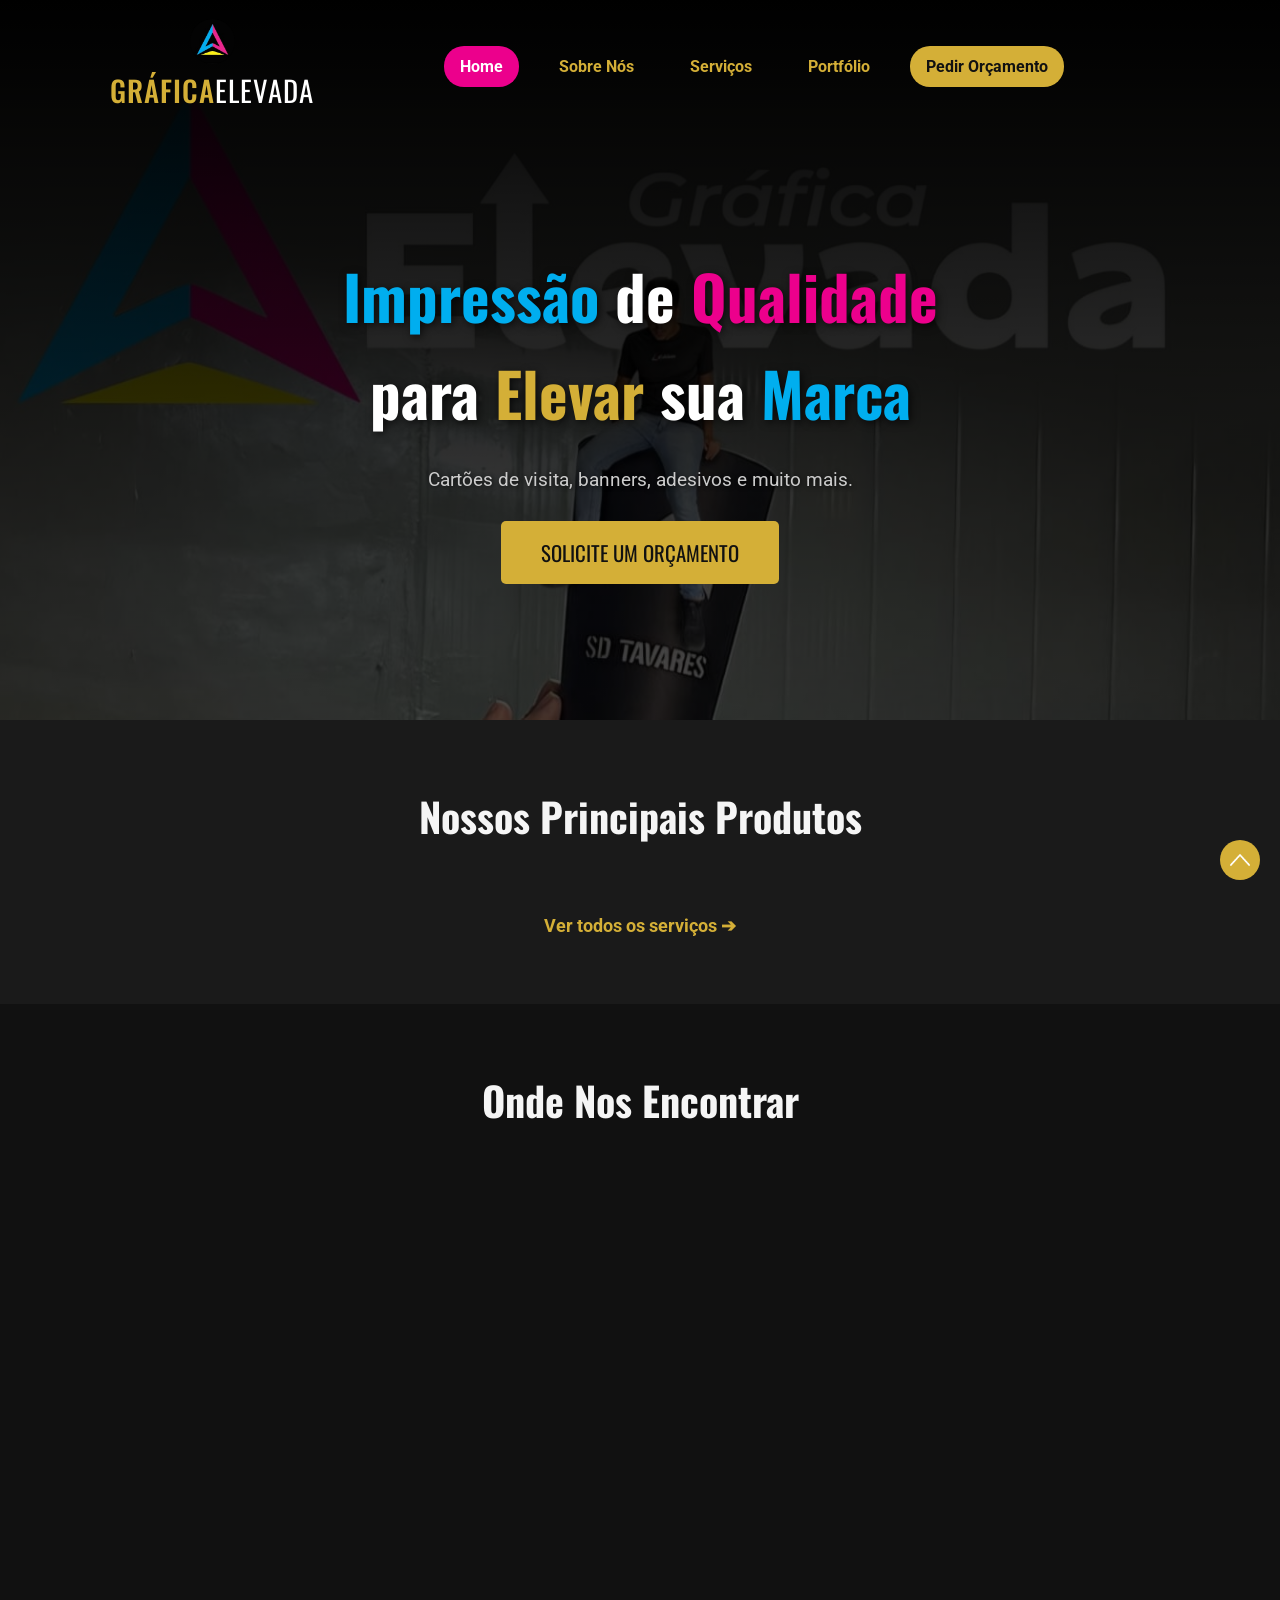
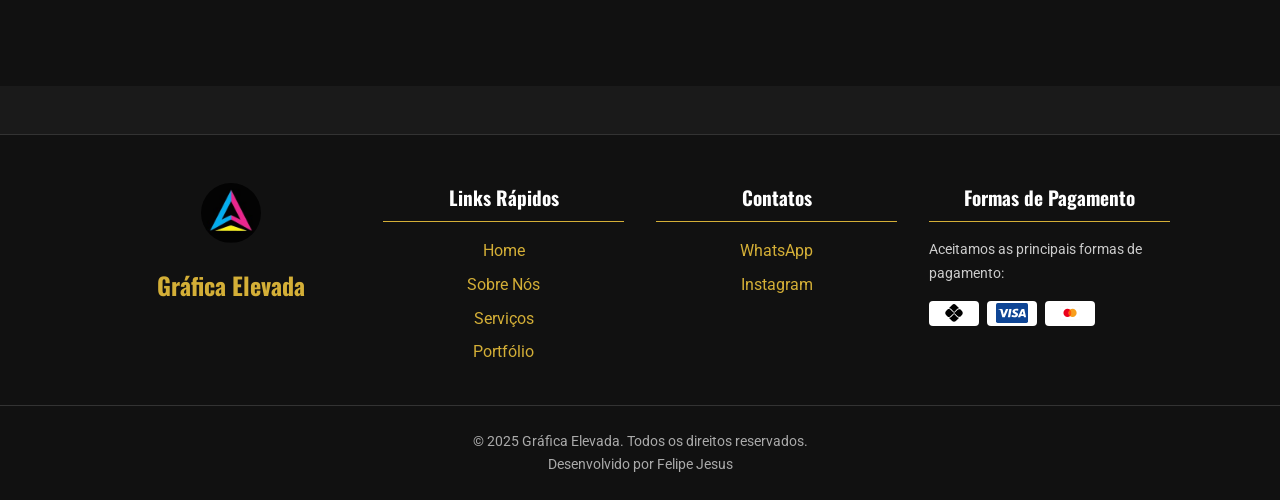
<file: index.html>
<!DOCTYPE html>
<html lang="pt-br">
  <head>
    <meta charset="UTF-8" />
    <meta name="viewport" content="width=device-width, initial-scale=1.0" />
    <title>Gráfica Elevada</title>

    <link rel="icon" type="image/jpeg" href="/img/logo.jpg" />
    <link rel="stylesheet" href="css/style.css" />

    <link rel="preconnect" href="https://fonts.googleapis.com" />
    <link rel="preconnect" href="https://fonts.gstatic.com" crossorigin />
    <link
      href="https://fonts.googleapis.com/css2?family=Oswald:wght@500&family=Roboto:wght@400;700&display=swap"
      rel="stylesheet"
    />

  </head>
  <body>
    <header class="navbar">
      <div class="container">
        <a href="index.html" class="logo">
          <img src="img/logo.jpg" alt="Logo Gráfica Elevada" />
          <span><strong>Gráfica</strong>Elevada</span>
        </a>
        <button class="menu-toggle" aria-label="Abrir menu">
          <span></span>
          <span></span>
          <span></span>
        </button>
        <nav>
          <ul>
            <li><a href="index.html" class="active">Home</a></li>
            <li><a href="/html/sobreNós.html">Sobre Nós</a></li>
            <li><a href="/html/serviços.html">Serviços</a></li>
            <li><a href="/html/portfólio.html">Portfólio</a></li>
            <li>
              <a
                href="https://api.whatsapp.com/send/?phone=5583981985937&text=Ol%C3%A1%2C+quero+fechar+o+meu+pedido&type=phone_number&app_absent=0"
                target="_blank"
                class="btn-orcamento"
                >Pedir Orçamento</a
              >
            </li>
          </ul>
        </nav>
      </div>
    </header>

    <main>
      <section class="hero">
        <div class="container">
          <div class="hero-content">
            <h1>
              <span class="color-ciano">Impressão</span> de
              <span class="color-magenta">Qualidade</span> para
              <span class="color-dourado">Elevar</span> sua
              <span class="color-ciano">Marca</span>
            </h1>
            <p>Cartões de visita, banners, adesivos e muito mais.</p>
            <a
              href="https://api.whatsapp.com/send/?phone=5583981985937&text=Ol%C3%A1%2C+quero+fechar+o+meu+pedido&type=phone_number&app_absent=0"
              target="_blank"
              class="btn-orcamento-principal"
              >Solicite um Orçamento</a
            >
          </div>
        </div>
      </section>
    </main>

    <section class="principais-servicos">
      <div class="container">
        <h2>Nossos Principais Produtos</h2>
        <div class="servicos-grid" id="grid-servicos-principais">
          <!-- Os itens serão carregados automaticamente a partir de config/dados.js -->
        </div>
        <a href="/html/serviços.html" class="link-todos-servicos"
          >Ver todos os serviços ➔</a
        >
      </div>
    </section>

    <section class="local-section">
      <div class="container">
        <h2>Onde Nos Encontrar</h2>
        <iframe
          src="https://www.google.com/maps/embed?pb=!1m18!1m12!1m3!1d7915.68696425794!2d-35.89600638088989!3d-7.258647650301693!2m3!1f0!2f0!3f0!3m2!1i1024!2i768!4f13.1!3m3!1m2!1s0x7ac1dfab6c846f1%3A0xc6e0febfadf8bf83!2sR.%20Ant%C3%B4nio%20Pereira%20Frutuoso%2C%20472%20A%20-%20Novo%20Cruzeiro%2C%20Campina%20Grande%20-%20PB%2C%2058415-490!5e0!3m2!1spt-BR!2sbr!4v1761430342511!5m2!1spt-BR!2sbr"
          class="map-iframe"
          style="border: 0"
          allowfullscreen=""
          loading="lazy"
          referrerpolicy="no-referrer-when-downgrade"
        ></iframe>
      </div>
    </section>

    <footer class="site-footer">
      <div class="footer-content container">
        <div class="footer-section footer-logo-section">
          <a href="index.html">
          <img
            src="img/logo.jpg"
            alt="Logo Gráfica Elevada"
            class="footer-logo"
          />
          <h3>Gráfica Elevada</h3>
          </a>
        </div>
        <div class="footer-section">
          <h4>Links Rápidos</h4>
          <ul>
            <li><a href="/index.html">Home</a></li>
            <li><a href="/html/sobreNós.html">Sobre Nós</a></li>
            <li><a href="/html/serviços.html">Serviços</a></li>
            <li><a href="/html/portfólio.html">Portfólio</a></li>
          </ul>
        </div>
        <div class="footer-section">
          <h4>Contatos</h4>
          <ul>
            <li>
              <a
                href="https://api.whatsapp.com/send/?phone=5583981985937&text=Ol%C3%A1%2C+quero+fechar+o+meu+pedido&type=phone_number&app_absent=0"
                target="_blank"
                >WhatsApp</a
              >
            </li>
            <li>
              <a
                href="https://www.instagram.com/graficaelevada/?hl=pt-br"
                target="_blank"
                >Instagram</a
              >
            </li>
          </ul>
        </div>
        <div class="footer-section">
          <h4>Formas de Pagamento</h4>
          <div class="payment-methods">
            <p>Aceitamos as principais formas de pagamento:</p>
            <div class="payment-icons">
              <span data-method="pix" title="PIX">
                <img src="/img/svg/pix-svgrepo-com.svg" alt="PIX" />
              </span>
              <span data-method="visa" title="VISA">
                <img src="/img/svg/visa-3-svgrepo-com.svg" alt="VISA" />
              </span>
              <span data-method="master" title="MASTER">
                <img src="/img/svg/mastercard-svgrepo-com.svg" alt="MASTER" />
              </span>
            </div>
          </div>
        </div>
      </div>
      <div class="footer-bottom">
        <p>© 2025 Gráfica Elevada. Todos os direitos reservados.</p>
        <p class="dev-credit">Desenvolvido por Felipe Jesus</p>
      </div>
    </footer>
    <a href="#" class="back-to-top-btn" title="Voltar ao topo"><img src="/img/svg/angulo-da-seta-para-cima.png" alt="Voltar ao topo"></a>
    <!-- Adiciona o script principal via módulo (Firebase) -->
    <script type="module" src="/script/javascript.js"></script>
  </body>
</html>
</file>
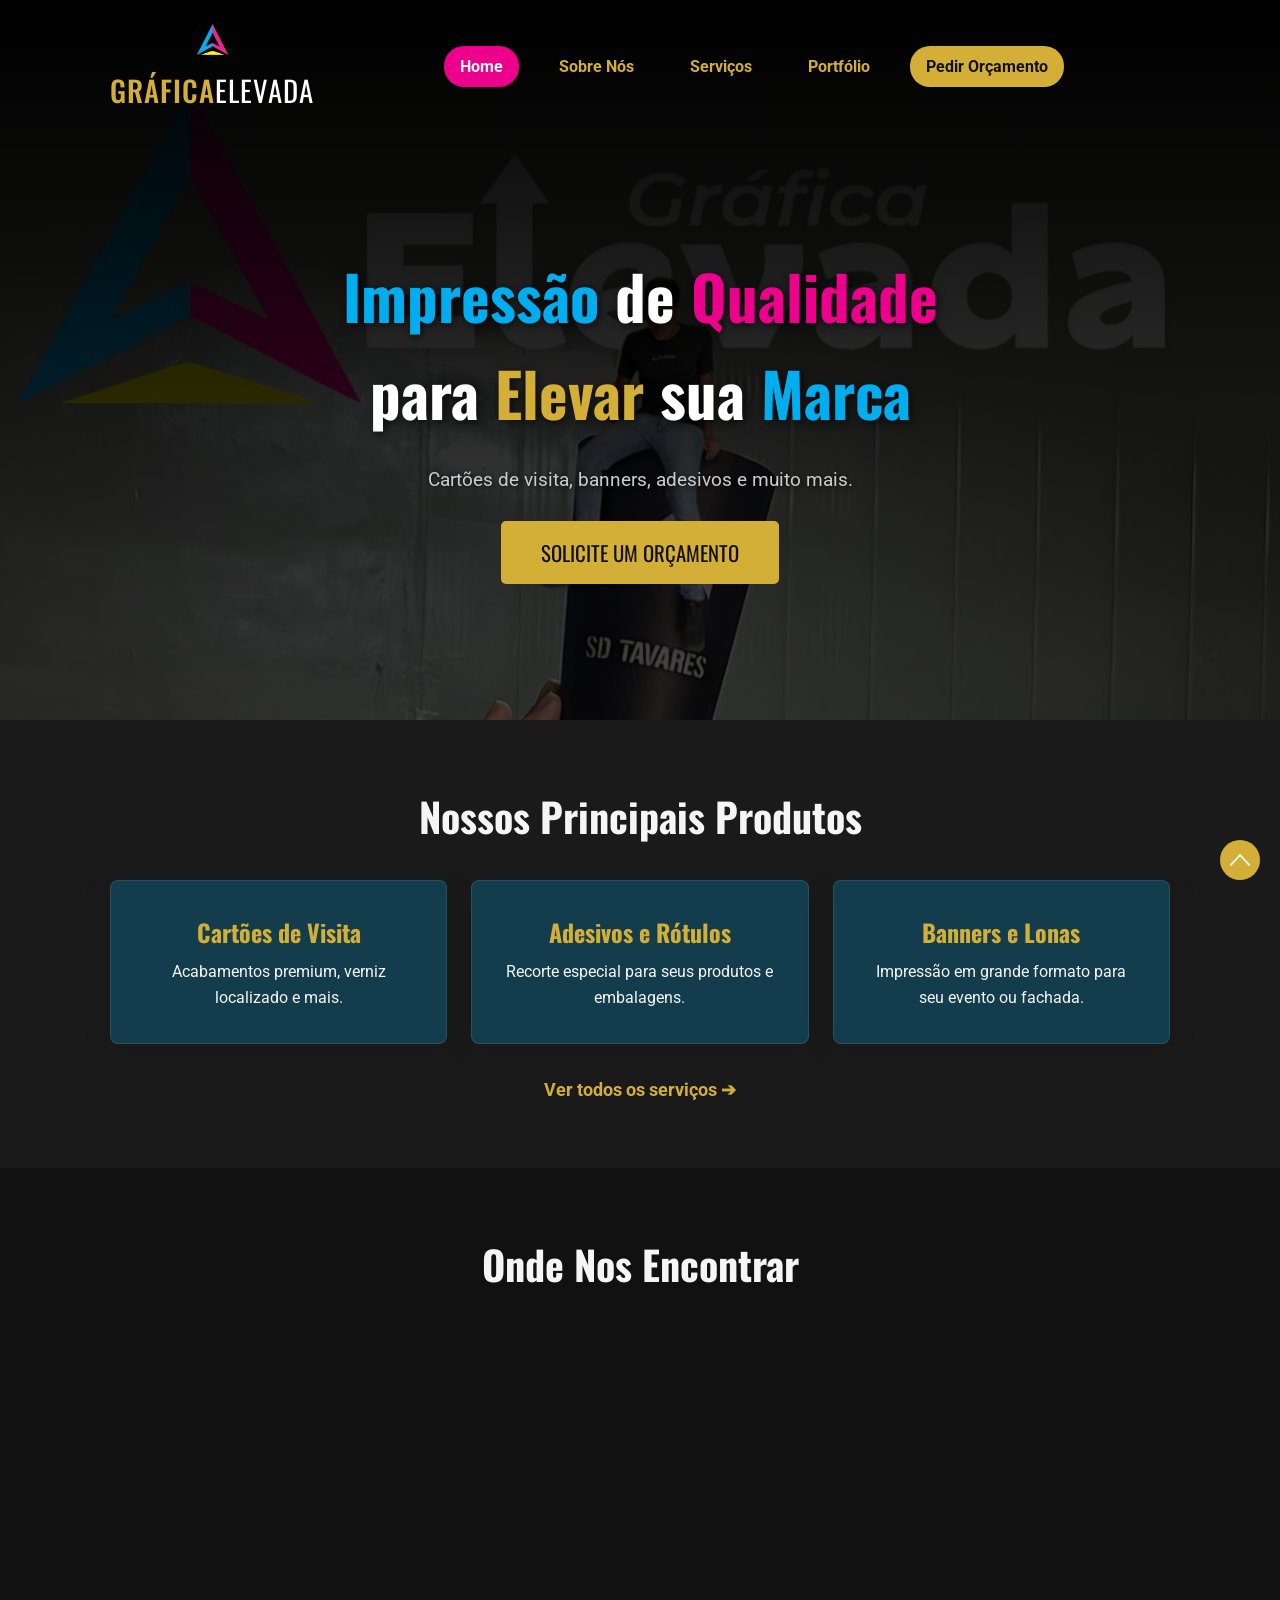
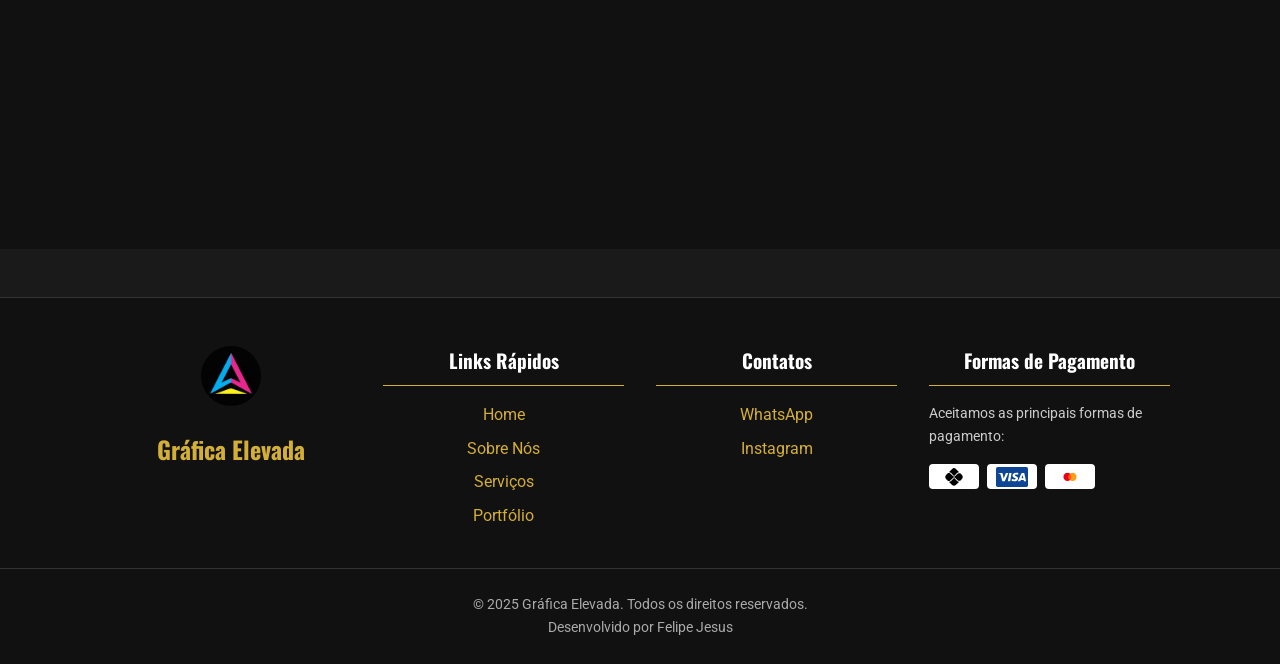
<file: html/index.html>
<!DOCTYPE html>
<html lang="pt-br">
  <head>
    <meta charset="UTF-8" />
    <meta name="viewport" content="width=device-width, initial-scale=1.0" />
    <title>Gráfica Elevada</title>

    <link rel="icon" type="image/jpeg" href="/img/logo.jpg" />
    <link rel="stylesheet" href="/css/style.css" />

    <link rel="preconnect" href="https://fonts.googleapis.com" />
    <link rel="preconnect" href="https://fonts.gstatic.com" crossorigin />
    <link
      href="https://fonts.googleapis.com/css2?family=Oswald:wght@500&family=Roboto:wght@400;700&display=swap"
      rel="stylesheet"
    />

  </head>
  <body>
    <header class="navbar">
      <div class="container">
        <a href="/html/index.html" class="logo">
          <img src="/img/logo.jpg" alt="Logo Gráfica Elevada" />
          <span><strong>Gráfica</strong>Elevada</span>
        </a>
        <button class="menu-toggle" aria-label="Abrir menu">
          <span></span>
          <span></span>
          <span></span>
        </button>
        <nav>
          <ul>
            <li><a href="/html/index.html" class="active">Home</a></li>
            <li><a href="/html/sobreNós.html">Sobre Nós</a></li>
            <li><a href="/html/serviços.html">Serviços</a></li>
            <li><a href="/html/portfólio.html">Portfólio</a></li>
            <li>
              <a
                href="https://api.whatsapp.com/send/?phone=5583981985937&text=Ol%C3%A1%2C+quero+fechar+o+meu+pedido&type=phone_number&app_absent=0"
                target="_blank"
                class="btn-orcamento"
                >Pedir Orçamento</a
              >
            </li>
          </ul>
        </nav>
      </div>
    </header>

    <main>
      <section class="hero">
        <div class="container">
          <div class="hero-content">
            <h1>
              <span class="color-ciano">Impressão</span> de
              <span class="color-magenta">Qualidade</span> para
              <span class="color-dourado">Elevar</span> sua
              <span class="color-ciano">Marca</span>
            </h1>
            <p>Cartões de visita, banners, adesivos e muito mais.</p>
            <a
              href="https://api.whatsapp.com/send/?phone=5583981985937&text=Ol%C3%A1%2C+quero+fechar+o+meu+pedido&type=phone_number&app_absent=0"
              target="_blank"
              class="btn-orcamento-principal"
              >Solicite um Orçamento</a
            >
          </div>
        </div>
      </section>
    </main>

    <section class="principais-servicos">
      <div class="container">
        <h2>Nossos Principais Produtos</h2>
        <div class="servicos-grid">
          <div class="servico-card">
            <h3>Cartões de Visita</h3>
            <p>Acabamentos premium, verniz localizado e mais.</p>
          </div>
          <div class="servico-card">
            <h3>Adesivos e Rótulos</h3>
            <p>Recorte especial para seus produtos e embalagens.</p>
          </div>
          <div class="servico-card">
            <h3>Banners e Lonas</h3>
            <p>Impressão em grande formato para seu evento ou fachada.</p>
          </div>
        </div>
        <a href="/html/serviços.html" class="link-todos-servicos"
          >Ver todos os serviços ➔</a
        >
      </div>
    </section>

    <section class="local-section">
      <div class="container">
        <h2>Onde Nos Encontrar</h2>
        <iframe
          src="https://www.google.com/maps/embed?pb=!1m18!1m12!1m3!1d7915.68696425794!2d-35.89600638088989!3d-7.258647650301693!2m3!1f0!2f0!3f0!3m2!1i1024!2i768!4f13.1!3m3!1m2!1s0x7ac1dfab6c846f1%3A0xc6e0febfadf8bf83!2sR.%20Ant%C3%B4nio%20Pereira%20Frutuoso%2C%20472%20A%20-%20Novo%20Cruzeiro%2C%20Campina%20Grande%20-%20PB%2C%2058415-490!5e0!3m2!1spt-BR!2sbr!4v1761430342511!5m2!1spt-BR!2sbr"
          class="map-iframe"
          style="border: 0"
          allowfullscreen=""
          loading="lazy"
          referrerpolicy="no-referrer-when-downgrade"
        ></iframe>
      </div>
    </section>

    <footer class="site-footer">
      <div class="footer-content container">
        <div class="footer-section footer-logo-section">
          <a href="/html/index.html">
          <img
            src="/img/logo.jpg"
            alt="Logo Gráfica Elevada"
            class="footer-logo"
          />
          <h3>Gráfica Elevada</h3>
          </a>
        </div>
        <div class="footer-section">
          <h4>Links Rápidos</h4>
          <ul>
            <li><a href="/html/index.html">Home</a></li>
            <li><a href="/html/sobreNós.html">Sobre Nós</a></li>
            <li><a href="/html/serviços.html">Serviços</a></li>
            <li><a href="/html/portfólio.html">Portfólio</a></li>
          </ul>
        </div>
        <div class="footer-section">
          <h4>Contatos</h4>
          <ul>
            <li>
              <a
                href="https://api.whatsapp.com/send/?phone=5583981985937&text=Ol%C3%A1%2C+quero+fechar+o+meu+pedido&type=phone_number&app_absent=0"
                target="_blank"
                >WhatsApp</a
              >
            </li>
            <li>
              <a
                href="https://www.instagram.com/graficaelevada/?hl=pt-br"
                target="_blank"
                >Instagram</a
              >
            </li>
          </ul>
        </div>
        <div class="footer-section">
          <h4>Formas de Pagamento</h4>
          <div class="payment-methods">
            <p>Aceitamos as principais formas de pagamento:</p>
            <div class="payment-icons">
              <span data-method="pix" title="PIX">
                <img src="/img/svg/pix-svgrepo-com.svg" alt="PIX" />
              </span>
              <span data-method="visa" title="VISA">
                <img src="/img/svg/visa-3-svgrepo-com.svg" alt="VISA" />
              </span>
              <span data-method="master" title="MASTER">
                <img src="/img/svg/mastercard-svgrepo-com.svg" alt="MASTER" />
              </span>
            </div>
          </div>
        </div>
      </div>
      <div class="footer-bottom">
        <p>© 2025 Gráfica Elevada. Todos os direitos reservados.</p>
        <p class="dev-credit">Desenvolvido por Felipe Jesus</p>
      </div>
    </footer>
    <a href="#" class="back-to-top-btn" title="Voltar ao topo"><img src="/img/svg/angulo-da-seta-para-cima.png" alt="Voltar ao topo"></a>
    <!-- Adiciona o script para o menu flutuante -->
    <script src="/script/javascript.js"></script>
  </body>
</html>
</file>
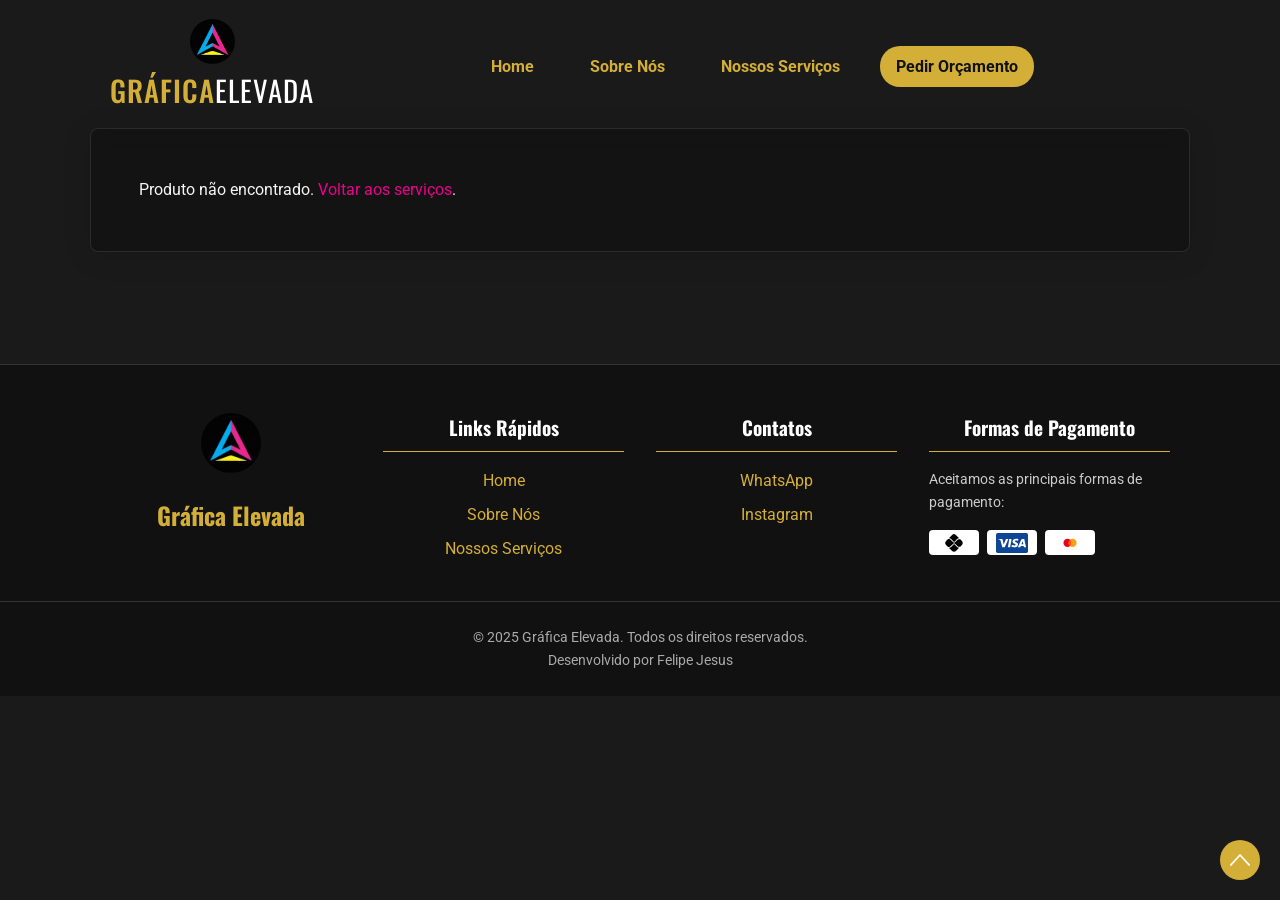
<file: html/detalhes.html>
<!DOCTYPE html>
<html lang="pt-br">

<head>
  <meta charset="UTF-8" />
  <meta name="viewport" content="width=device-width, initial-scale=1.0" />
  <title>Portfólio</title>

  <link rel="icon" type="image/jpeg" href="/img/logo.jpg" />
  <link rel="stylesheet" href="/css/style.css" />

  <link rel="preconnect" href="https://fonts.googleapis.com" />
  <link rel="preconnect" href="https://fonts.gstatic.com" crossorigin />
  <link href="https://fonts.googleapis.com/css2?family=Oswald:wght@500&family=Roboto:wght@400;700&display=swap"
    rel="stylesheet" />

</head>

<body>
  <header class="navbar">
    <div class="container">
      <a href="/index.html" class="logo">
        <img src="/img/logo.jpg" alt="Logo Gráfica Elevada" />
        <span><strong>Gráfica</strong>Elevada</span>
      </a>
      <button class="menu-toggle" aria-label="Abrir menu">
        <span></span>
        <span></span>
        <span></span>
      </button>
      <nav>
        <ul>
          <li><a href="/index.html">Home</a></li>
          <li><a href="/html/sobreNós.html">Sobre Nós</a></li>
          <li><a href="/html/serviços.html">Nossos Serviços</a></li>
          <li>
            <a href="https://api.whatsapp.com/send/?phone=5583981985937&text=Ol%C3%A1%2C+quero+fechar+o+meu+pedido&type=phone_number&app_absent=0"
              target="_blank" class="btn-orcamento">Pedir Orçamento</a>
          </li>
        </ul>
      </nav>
    </div>
  </header>

  <main class="container portfolio-container">
    <div id="detalhes-produto-container" class="detalhes-produto-wrapper">
      <!-- O JavaScript vai injetar a imagem e os textos do produto aqui automaticamente -->
    </div>
  </main>

  <footer class="site-footer">
    <div class="footer-content container">
      <div class="footer-section footer-logo-section">
        <a href="/index.html">
          <img src="/img/logo.jpg" alt="Logo Gráfica Elevada" class="footer-logo" />
          <h3>Gráfica Elevada</h3>
        </a>
      </div>
      <div class="footer-section">
        <h4>Links Rápidos</h4>
        <ul>
          <li><a href="/index.html">Home</a></li>
          <li><a href="/html/sobreNós.html">Sobre Nós</a></li>
          <li><a href="/html/serviços.html">Nossos Serviços</a></li>
        </ul>
      </div>
      <div class="footer-section">
        <h4>Contatos</h4>
        <ul>
          <li>
            <a href="https://api.whatsapp.com/send/?phone=5583981985937&text=Ol%C3%A1%2C+quero+fechar+o+meu+pedido&type=phone_number&app_absent=0"
              target="_blank">WhatsApp</a>
          </li>
          <li>
            <a href="https://www.instagram.com/graficaelevada/?hl=pt-br" target="_blank">Instagram</a>
          </li>
        </ul>
      </div>
      <div class="footer-section">
        <h4>Formas de Pagamento</h4>
        <div class="payment-methods">
          <p>Aceitamos as principais formas de pagamento:</p>
          <div class="payment-icons">
            <span data-method="pix" title="PIX">
              <img src="/img/svg/pix-svgrepo-com.svg" alt="PIX" />
            </span>
            <span data-method="visa" title="VISA">
              <img src="/img/svg/visa-3-svgrepo-com.svg" alt="VISA" />
            </span>
            <span data-method="master" title="MASTER">
              <img src="/img/svg/mastercard-svgrepo-com.svg" alt="MASTER" />
            </span>
          </div>
        </div>
      </div>
    </div>
    <div class="footer-bottom">
      <p>© 2025 Gráfica Elevada. Todos os direitos reservados.</p>
      <p class="dev-credit">Desenvolvido por Felipe Jesus</p>
    </div>
  </footer>
  <a href="#" class="back-to-top-btn" title="Voltar ao topo"><img src="/img/svg/angulo-da-seta-para-cima.png"
      alt="Voltar ao topo"></a>
  <!-- Adiciona o script principal via módulo (Firebase) -->
  <script src="/script/javascript.js"></script>
  <script type="module" src="/config/dados.js"></script>
</body>

</html>
</file>
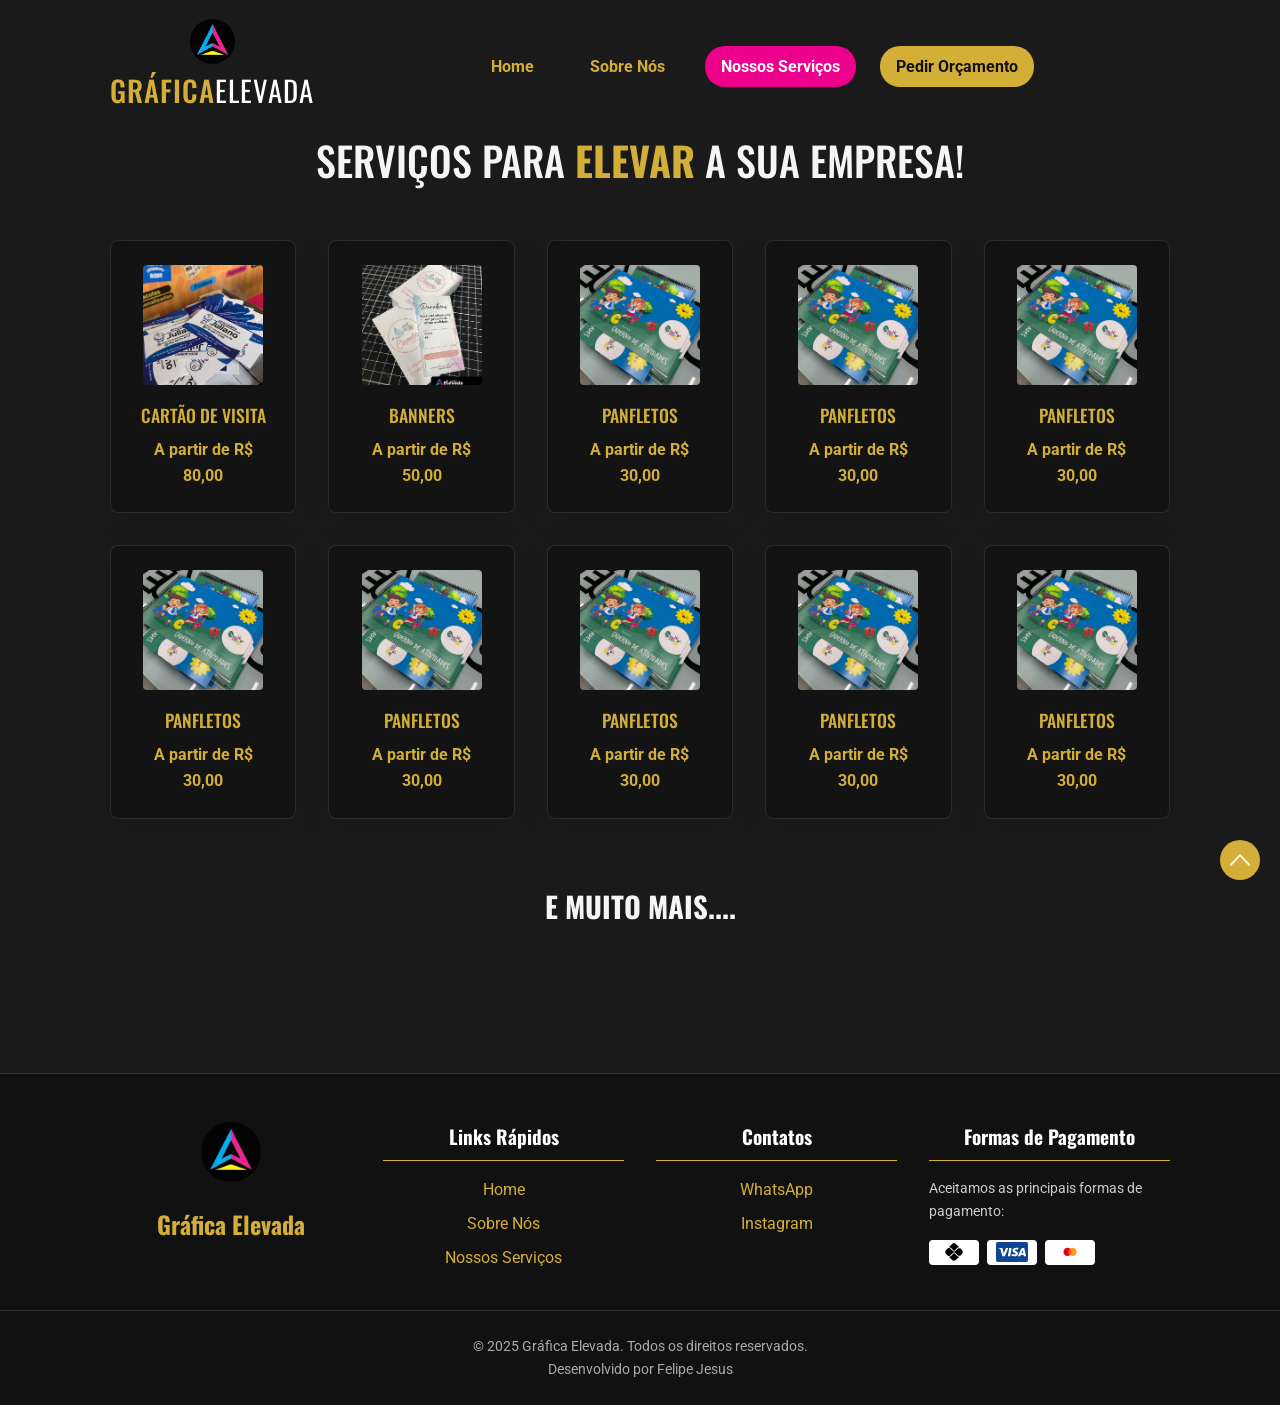
<file: html/serviços.html>
<!DOCTYPE html>
<html lang="pt-br">
  <head>
    <meta charset="UTF-8" />
    <meta name="viewport" content="width=device-width, initial-scale=1.0" />
    <title>Serviços</title>

    <link rel="icon" type="image/jpeg" href="/img/logo.jpg" />
    <link rel="stylesheet" href="/css/style.css" />

    <link rel="preconnect" href="https://fonts.googleapis.com" />
    <link rel="preconnect" href="https://fonts.gstatic.com" crossorigin />
    <link
      href="https://fonts.googleapis.com/css2?family=Oswald:wght@500&family=Roboto:wght@400;700&display=swap"
      rel="stylesheet"
    />

  </head>
  <body>
    <header class="navbar">
      <div class="container">
        <a href="/html/index.html" class="logo">
          <img src="/img/logo.jpg" alt="Logo Gráfica Elevada" />
          <span><strong>Gráfica</strong>Elevada</span>
        </a>
        <button class="menu-toggle" aria-label="Abrir menu">
          <span></span>
          <span></span>
          <span></span>
        </button>
        <nav>
          <ul>
            <li><a href="/index.html">Home</a></li>
            <li><a href="/html/sobreNós.html">Sobre Nós</a></li>
            <li><a href="/html/serviços.html" class="active">Nossos Serviços</a></li>
            <li>
              <a
                href="https://api.whatsapp.com/send/?phone=5583981985937&text=Ol%C3%A1%2C+quero+fechar+o+meu+pedido&type=phone_number&app_absent=0"
                target="_blank"
                class="btn-orcamento"
                >Pedir Orçamento</a
              >
            </li>
          </ul>
        </nav>
      </div>
    </header>

    <main class="container">
      <div class="portfolio-container">
        <h2 class="portfolio-titulo">
          SERVIÇOS PARA <strong>ELEVAR</strong> A SUA EMPRESA!
        </h2>

        <div class="produtos-grid" id="grid-todos-servicos">
          <!-- Os itens serão carregados automaticamente a partir de /config/dados.js -->
        </div>

        <h3 class="portfolio-subtitulo">E MUITO MAIS....</h3>
      </div>
    </main>

    <footer class="site-footer">
      <div class="footer-content container">
        <div class="footer-section footer-logo-section">
          <a href="/html/index.html">
          <img
            src="/img/logo.jpg"
            alt="Logo Gráfica Elevada"
            class="footer-logo"
          />
          <h3>Gráfica Elevada</h3>
          </a>
        </div>
        <div class="footer-section">
          <h4>Links Rápidos</h4>
          <ul>
            <li><a href="/index.html">Home</a></li>
            <li><a href="/html/sobreNós.html">Sobre Nós</a></li>
            <li><a href="/html/serviços.html">Nossos Serviços</a></li>
          </ul>
        </div>
        <div class="footer-section">
          <h4>Contatos</h4>
          <ul>
            <li>
              <a
                href="https://api.whatsapp.com/send/?phone=5583981985937&text=Ol%C3%A1%2C+quero+fechar+o+meu+pedido&type=phone_number&app_absent=0"
                target="_blank"
                >WhatsApp</a
              >
            </li>
            <li>
              <a
                href="https://www.instagram.com/graficaelevada/?hl=pt-br"
                target="_blank"
                >Instagram</a
              >
            </li>
          </ul>
        </div>
        <div class="footer-section">
          <h4>Formas de Pagamento</h4>
          <div class="payment-methods">
            <p>Aceitamos as principais formas de pagamento:</p>
            <div class="payment-icons">
              <span data-method="pix" title="PIX">
                <img src="/img/svg/pix-svgrepo-com.svg" alt="PIX" />
              </span>
              <span data-method="visa" title="VISA">
                <img src="/img/svg/visa-3-svgrepo-com.svg" alt="VISA" />
              </span>
              <span data-method="master" title="MASTER">
                <img src="/img/svg/mastercard-svgrepo-com.svg" alt="MASTER" />
              </span>
            </div>
          </div>
        </div>
      </div>
      <div class="footer-bottom">
        <p>© 2025 Gráfica Elevada. Todos os direitos reservados.</p>
        <p class="dev-credit">Desenvolvido por Felipe Jesus</p>
      </div>
    </footer>
    <a href="#" class="back-to-top-btn" title="Voltar ao topo"><img src="/img/svg/angulo-da-seta-para-cima.png" alt="Voltar ao topo"></a>
    <!-- Adiciona o script principal via módulo (Firebase) -->
    <script src="/script/javascript.js"></script>
    <script type="module" src="/config/dados.js"></script>
  </body>
</html>
</file>
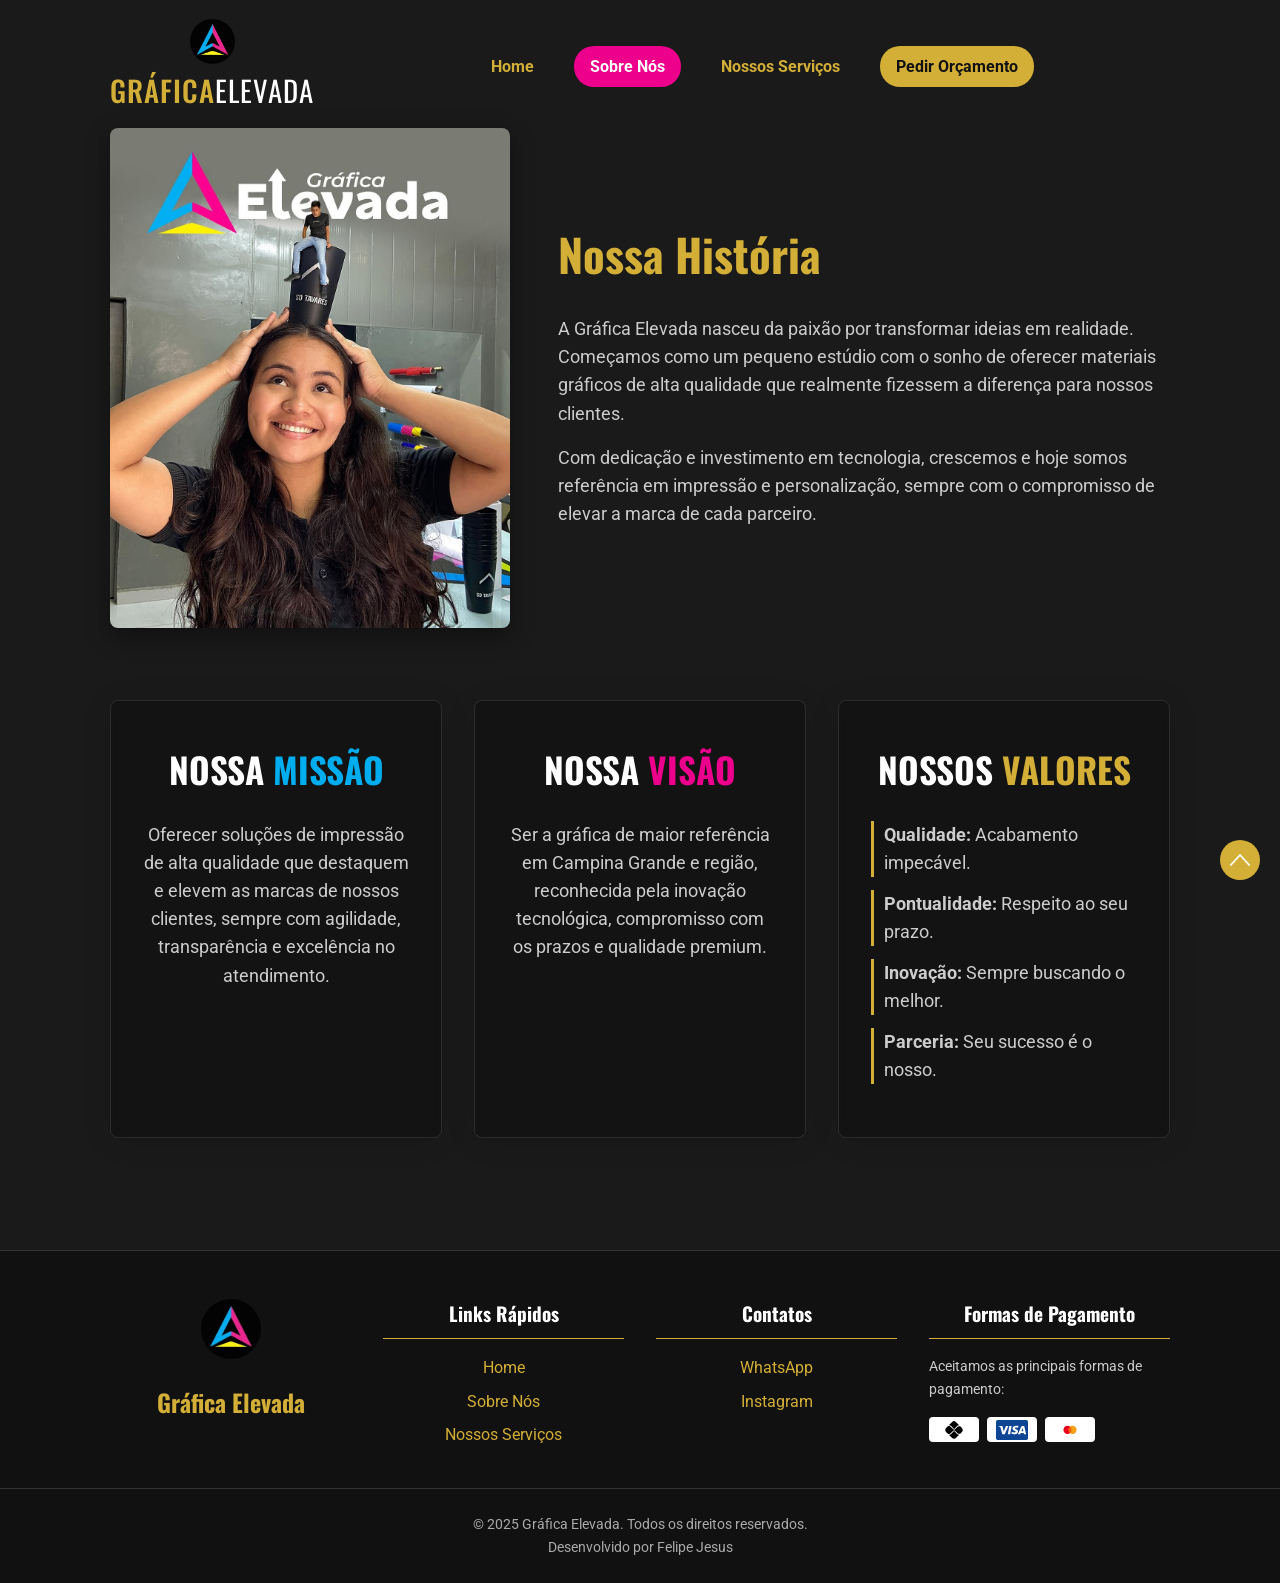
<file: html/sobreNós.html>
<!DOCTYPE html>
<html lang="pt-br">

<head>
  <meta charset="UTF-8" />
  <meta name="viewport" content="width=device-width, initial-scale=1.0" />
  <title>Sobre Nós - Gráfica Elevada</title>

  <link rel="icon" type="image/jpeg" href="/img/logo.jpg" />
  <link rel="stylesheet" href="/css/style.css" />

  <link rel="preconnect" href="https://fonts.googleapis.com" />
  <link rel="preconnect" href="https://fonts.gstatic.com" crossorigin />
  <link href="https://fonts.googleapis.com/css2?family=Oswald:wght@500&family=Roboto:wght@400;700&display=swap"
    rel="stylesheet" />
</head>

<body>
  <header class="navbar">
    <div class="container">
      <a href="/html/index.html" class="logo">
        <img src="/img/logo.jpg" alt="Logo Gráfica Elevada" />
        <span><strong>Gráfica</strong>Elevada</span>
      </a>
      <button class="menu-toggle" aria-label="Abrir menu">
        <span></span>
        <span></span>
        <span></span>
      </button>
      <nav>
        <ul>
          <li><a href="/index.html">Home</a></li>
          <li><a href="/html/sobreNós.html" class="active">Sobre Nós</a></li>
          <li><a href="/html/serviços.html">Nossos Serviços</a></li>
          <li>
            <a href="https://api.whatsapp.com/send/?phone=5583981985937&text=Ol%C3%A1%2C+quero+fechar+o+meu+pedido&type=phone_number&app_absent=0"
              target="_blank" class="btn-orcamento">Pedir Orçamento</a>
          </li>
        </ul>
      </nav>
    </div>
  </header>

  <main>
    <section class="sobre-nos-section">
      <div class="container">
        <div class="sobre-nos-content">
          <div class="sobre-nos-image">
            <img src="/img/foto.jpeg" alt="Equipe Gráfica Elevada" />
          </div>
          <div class="sobre-nos-text">
            <h2>Nossa História</h2>
            <p>
              A Gráfica Elevada nasceu da paixão por transformar ideias em
              realidade. Começamos como um pequeno estúdio com o sonho de
              oferecer materiais gráficos de alta qualidade que realmente
              fizessem a diferença para nossos clientes.
            </p>
            <p>
              Com dedicação e investimento em tecnologia, crescemos e hoje
              somos referência em impressão e personalização, sempre com o
              compromisso de elevar a marca de cada parceiro.
            </p>
          </div>
        </div>

        <!-- Início: Missão, Visão e Valores -->
        <div class="missao-visao-valores">

          <div class="mvv-card">
            <h3>Nossa <span class="color-ciano">Missão</span></h3>
            <p>Oferecer soluções de impressão de alta qualidade que destaquem e elevem as marcas de nossos clientes,
              sempre com agilidade, transparência e excelência no atendimento.</p>
          </div>

          <div class="mvv-card">
            <h3>Nossa <span class="color-magenta">Visão</span></h3>
            <p>Ser a gráfica de maior referência em Campina Grande e região, reconhecida pela inovação tecnológica,
              compromisso com os prazos e qualidade premium.</p>
          </div>

          <div class="mvv-card">
            <h3>Nossos <span class="color-dourado">Valores</span></h3>
            <ul class="lista-valores">
              <li><strong>Qualidade:</strong> Acabamento impecável.</li>
              <li><strong>Pontualidade:</strong> Respeito ao seu prazo.</li>
              <li><strong>Inovação:</strong> Sempre buscando o melhor.</li>
              <li><strong>Parceria:</strong> Seu sucesso é o nosso.</li>
            </ul>
          </div>

        </div>
        <!-- Fim: Missão, Visão e Valores -->

      </div>
      </div>
    </section>
  </main>

  <footer class="site-footer">
    <div class="footer-content container">
      <div class="footer-section footer-logo-section">
        <a href="/index.html">
          <img src="/img/logo.jpg" alt="Logo Gráfica Elevada" class="footer-logo" />
          <h3>Gráfica Elevada</h3>
        </a>
      </div>
      <div class="footer-section">
        <h4>Links Rápidos</h4>
        <ul>
          <li><a href="/index.html">Home</a></li>
          <li><a href="/html/sobreNós.html">Sobre Nós</a></li>
          <li><a href="/html/serviços.html">Nossos Serviços</a></li>
        </ul>
      </div>
      <div class="footer-section">
        <h4>Contatos</h4>
        <ul>
          <li>
            <a href="https://api.whatsapp.com/send/?phone=5583981985937&text=Ol%C3%A1%2C+quero+fechar+o+meu+pedido&type=phone_number&app_absent=0"
              target="_blank">WhatsApp</a>
          </li>
          <li>
            <a href="https://www.instagram.com/graficaelevada/?hl=pt-br" target="_blank">Instagram</a>
          </li>
        </ul>
      </div>
      <div class="footer-section">
        <h4>Formas de Pagamento</h4>
        <div class="payment-methods">
          <p>Aceitamos as principais formas de pagamento:</p>
          <div class="payment-icons">
            <span data-method="pix" title="PIX">
              <img src="/img/svg/pix-svgrepo-com.svg" alt="PIX" />
            </span>
            <span data-method="visa" title="VISA">
              <img src="/img/svg/visa-3-svgrepo-com.svg" alt="VISA" />
            </span>
            <span data-method="master" title="MASTER">
              <img src="/img/svg/mastercard-svgrepo-com.svg" alt="MASTER" />
            </span>
          </div>
        </div>
      </div>
    </div>
    <div class="footer-bottom">
      <p>© 2025 Gráfica Elevada. Todos os direitos reservados.</p>
      <p class="dev-credit">Desenvolvido por Felipe Jesus</p>
    </div>
  </footer>
  <a href="#" class="back-to-top-btn" title="Voltar ao topo"><img src="/img/svg/angulo-da-seta-para-cima.png"
      alt="Voltar ao topo"></a>
  <!-- Adiciona o script para o menu flutuante -->
  <script src="/script/javascript.js"></script>
  <script type="module" src="/config/dados.js"></script>
</body>

</html>
</file>
<file: css/style.css>
/* 1. VARIÁVEIS DE COR E FONTES */
:root {
    --cor-fundo: #1a1a1a;
    /* Preto/Chumbo */
    --cor-texto: #F5F5F5;
    /* Branco/Cinza Claro */
    --cor-dourada: #D4AF37;
    /* Dourado */
    --cor-dourada-hover: #e6c565;
    /* Dourado mais claro */
    --cor-ciano: #00aeef;
    --cor-magenta: #ec008c;

    --fonte-titulo: 'Oswald', sans-serif;
    --fonte-texto: 'Roboto', sans-serif;
}

/* 2. RESET BÁSICO */
* {
    margin: 0;
    padding: 0;
    box-sizing: border-box;
}

body {
    font-family: var(--fonte-texto);
    background-color: var(--cor-fundo);
    color: var(--cor-texto);
    line-height: 1.6;
}
/* Container centralizado */
.container {
    max-width: 1100px;
    margin: 0 auto;
    padding: 0 20px;
}
/* Links */
a {
    color: var(--cor-dourada);
    text-decoration: none;
}

/* 3. BARRA DE NAVEGAÇÃO (HEADER) */
.navbar {
    /* Começa transparente */
    background-color: transparent;
    padding: 1.2rem 0;
    /* Fixo no topo */
    position: fixed;
    top: 0;
    left: 0;
    width: 100%;
    z-index: 1000;
    transition: background-color 0.4s ease, padding 0.4s ease, box-shadow 0.4s ease;
}

/* Estilo do Navbar ao rolar a página */
.navbar.scrolled {
    background-color: rgba(17, 17, 17, 0.9);
    /* Fundo escuro translúcido */
    padding: 0.8rem 0;
    box-shadow: 0 2px 10px rgba(0, 0, 0, 0.3);
    /* Efeito de flutuação */
    -webkit-backdrop-filter: blur(5px);
    /* Efeito de vidro fosco para navegadores compatíveis */
    backdrop-filter: blur(5px);
}

.navbar .container {
    display: flex;
    justify-content: space-between;
    align-items: center;
}

.navbar .logo {
    font-family: var(--fonte-titulo);
    font-size: 1.8rem;
    color: #fff;
    text-transform: uppercase;
    letter-spacing: 1px;
    display: flex;
    flex-direction: column;
    /* Coloca a imagem em cima e o texto embaixo */
    align-items: center;
    /* Centraliza os dois horizontalmente */
    gap: 0.2rem;
    /* Diminuí o gap para o texto não ficar muito longe da imagem */
}

.navbar .logo img {
    height: 45px;
    border-radius: 50%;
}

.navbar .logo strong {
    color: var(--cor-dourada);
    font-weight: 500;
}

.navbar nav {
    flex: 1;
    display: flex;
    justify-content: center;
}

.navbar nav ul {
    list-style: none;
    display: flex;
    align-items: center;
    padding: 0;
}

/*Deixa o link selecionado (ativo) com visual do hover */
.navbar nav a.active {
    color: #fff;
    background-color: var(--cor-magenta);
    /*Mantém o funco colorido constante*/
}

.navbar nav a.active:hover {
    background-color: var(--cor-dourada-hover);
}

/* Adiciona espaçamento entre os itens do menu */
.navbar nav li { 
    margin-left: 1.5rem;
}

/* Estilo dos links do menu */
.navbar nav a {
    display: inline-block;
    padding: 0.5rem 1rem;
    border-radius: 20px;
    /* Bordas arredondadas para efeito pílula */
    font-weight: 700;
    transition: color 0.3s ease, background-color 0.3s ease;
}

/* Efeito de hover para os links do menu */
.navbar nav a:hover {
    color: #fff;
    background-color: var(--cor-magenta);
}

.navbar nav a.active:hover {
    background-color: var(--cor-dourada-hover);
}

/* Botão de Orçamento no Menu */
.btn-orcamento {
    background-color: var(--cor-dourada);
    color: #111;
    padding: 0.6rem 1rem;
    border-radius: 5px;
    font-weight: 700;
    transition: background-color 0.3s ease;
}

.btn-orcamento:hover {
    background-color: var(--cor-magenta);
    color: #fff;
}

/* 4. SEÇÃO HERO (PRINCIPAL) */
.hero {
    display: flex;
    align-items: center;
    justify-content: center;
    text-align: center;
    min-height: 80vh;
    padding: 10rem 0 4rem 0;
    background: linear-gradient(rgb(0, 0, 0), rgba(0, 0, 0, 0.7)),
        url('/img/foto1.jpeg');
    background-size: cover;
    background-position: center;
    background-repeat: no-repeat;
}

.hero-content {
    max-width: 700px;
}

.hero h1 {
    font-family: var(--fonte-titulo);
    font-size: 3.8rem;
    color: #fff;
    margin-bottom: 1.5rem;
    text-shadow: 2px 2px 8px rgba(0, 0, 0, 0.7);
}

/* Cores da marca para o título */
.hero h1 .color-ciano {
    color: var(--cor-ciano);
}

.hero h1 .color-magenta {
    color: var(--cor-magenta);
}

.hero h1 .color-dourado {
    color: var(--cor-dourada);
}

.hero p {
    font-size: 1.2rem;
    margin-bottom: 2.5rem;
    color: #ccc;
    text-shadow: 1px 1px 4px rgba(0, 0, 0, 0.7);
}

.btn-orcamento-principal {
    background-color: var(--cor-dourada);
    color: #111;
    padding: 1rem 2.5rem;
    border-radius: 5px;
    font-family: var(--fonte-titulo);
    font-size: 1.3rem;
    text-transform: uppercase;
    transition: all 0.3s ease;
}

.btn-orcamento-principal:hover {
    background-color: var(--cor-ciano);
    transform: scale(1.05);
}

/* 5. SEÇÃO DE SERVIÇOS (PREVIEW) */
.principais-servicos {
    padding: 4rem 0;
    text-align: center;
}

.principais-servicos h2 {
    font-family: var(--fonte-titulo);
    font-size: 2.5rem;
    margin-bottom: 2rem;
}

.servicos-grid {
    display: grid;
    grid-template-columns: repeat(3, 1fr);
    gap: 1.5rem;
    margin-bottom: 2rem;
}

.servico-card {
    /* Efeito de vidro fosco */
    background-color: #00afef3d;
    -webkit-backdrop-filter: blur(10px);
    backdrop-filter: blur(10px);
    padding: 2rem;
    border-radius: 8px;
    border: 1px solid rgba(255, 255, 255, 0.1);
    box-shadow: 0 4px 30px rgba(0, 0, 0, 0.1);
}

.servico-card h3 {
    font-family: var(--fonte-titulo);
    font-size: 1.5rem;
    color: var(--cor-dourada);
    margin-bottom: 0.5rem;
}

.link-todos-servicos {
    font-weight: 700;
    font-size: 1.1rem;
}

.link-todos-servicos:hover {
    color: var(--cor-magenta);
}

/* NOVA SEÇÃO DE LOCALIZAÇÃO */
.local-section {
    padding: 4rem 0;
    background-color: #111;
}

.local-section h2 {
    font-family: var(--fonte-titulo);
    font-size: 2.5rem;
    text-align: center;
    margin-bottom: 2rem;
}

.map-iframe {
    width: 100%;
    height: 450px;
    border-radius: 8px;
    border: 2px solid #333;
}

/* 6. RODAPÉ */
footer {
    background-color: #111;
    padding: 2rem 0;
    margin-top: 3rem;
    text-align: center;
    border-top: 1px solid #333;
}

footer .social-links a {
    margin: 0 0.5rem;
    font-weight: 700;
}

/* =========================================
   MISSÃO, VISÃO E VALORES (SOBRE NÓS)
========================================= */

/* As classes de cores (caso ainda não estejam declaradas separadamente no seu CSS global) */
.color-ciano { color: var(--cor-ciano); }
.color-magenta { color: var(--cor-magenta); }
.color-dourado { color: var(--cor-dourada); }

.missao-visao-valores {
    display: grid;
    grid-template-columns: repeat(auto-fit, minmax(280px, 1fr));
    gap: 2rem;
    margin-top: 4rem; /* Dá um espaço entre o texto principal de sobre nós e os cards */
}

.mvv-card {
    background-color: rgba(0, 0, 0, 0.25);
    -webkit-backdrop-filter: blur(10px);
    backdrop-filter: blur(10px);
    padding: 2.5rem 2rem;
    border-radius: 8px;
    border: 1px solid rgba(255, 255, 255, 0.1);
    box-shadow: 0 4px 30px rgba(0, 0, 0, 0.1);
    text-align: center;
    transition: transform 0.3s ease, border-color 0.3s ease;
}

.mvv-card:hover {
    transform: translateY(-5px);
    border-color: rgba(255, 255, 255, 0.3);
}

.mvv-card h3 {
    font-family: var(--fonte-titulo);
    font-size: 2.2rem;
    color: #fff;
    margin-bottom: 1.5rem;
    text-transform: uppercase;
}

.mvv-card p {
    font-size: 1.1rem;
    color: #ccc;
    line-height: 1.6;
}

.lista-valores {
    list-style: none;
    padding: 0;
    text-align: left;
    display: inline-block; /* Ajuda a centralizar a lista sem perder o alinhamento à esquerda dos itens */
}

.lista-valores li {
    font-size: 1.1rem;
    color: #ccc;
    margin-bottom: 0.8rem;
    border-left: 3px solid var(--cor-dourada);
    padding-left: 10px;
}

/* 7. NOVO RODAPÉ (SITE-FOOTER) */
.site-footer {
    background-color: #111;
    padding: 3rem 0 1.5rem 0;
    margin-top: 3rem;
    border-top: 1px solid #333;
    color: var(--cor-texto);
}

.site-footer .footer-content {
    display: flex;
    justify-content: space-between;
    flex-wrap: wrap;
    gap: 2rem;
    margin-bottom: 2rem;
}

.site-footer .footer-section {
    flex: 1;
    min-width: 220px;
}

.site-footer .footer-logo-section {
    display: flex;
    flex-direction: column;
    align-items: center;
    text-align: center;
}

.site-footer .footer-logo {
    height: 60px;
    width: 60px;
    border-radius: 50%;
    margin-bottom: 1rem;
}

.site-footer h3 {
    font-family: var(--fonte-titulo);
    font-size: 1.5rem;
    color: var(--cor-dourada);
}

.site-footer h4 {
    font-family: var(--fonte-titulo);
    font-size: 1.2rem;
    color: #fff;
    margin-bottom: 1rem;
    border-bottom: 1px solid var(--cor-dourada);
    padding-bottom: 0.5rem;
}

.site-footer ul {
    list-style: none;
}

.site-footer ul li {
    margin-bottom: 0.5rem;
}

.site-footer ul a:hover {
    color: var(--cor-ciano);
}

.site-footer .footer-bottom {
    text-align: center;
    padding-top: 1.5rem;
    border-top: 1px solid #333;
    font-size: 0.9rem;
    color: #aaa;
}

/* Estilo para o botão "Voltar ao Topo" */
/* Atualize a sua classe existente */
.back-to-top-btn {
    position: fixed;
    right: 20px;
    bottom: 20px;
    background-color: var(--cor-dourada);
    width: 40px;
    height: 40px;
    border-radius: 50%;
    z-index: 1000;
    transition: background-color 0.3s, transform 0.2s;
    
    /* Substitua text-align e line-height por Flexbox */
    display: flex;
    align-items: center;
    justify-content: center;
}

.back-to-top-btn:hover {
    background-color: var(--cor-dourada-hover);
    transform: scale(1.1);
}

/* Adicione esta regra para controlar o tamanho da setinha */
.back-to-top-btn img {
    width: 20px; /* Ajuste o tamanho da imagem para não encostar nas bordas */
    height: auto;
    display: block;
    filter: brightness(0) invert(1); /* Torna a imagem branca para melhor contraste */
}

/* 8. PÁGINA DE SERVIÇOS (PORTFOLIO-CONTAINER) */
.portfolio-container {
    padding: 8rem 0 4rem 0;
    /* 8rem no topo afasta o título do menu fixo */
    text-align: center;
}

.portfolio-titulo {
    font-family: var(--fonte-titulo);
    font-size: 2.5rem;
    font-weight: 500;
    margin-bottom: 3rem;
    text-transform: uppercase;
}

.portfolio-titulo strong {
    color: var(--cor-dourada);
}

.produtos-grid {
    display: grid;
    /* Ajusta o número de colunas conforme o espaço disponível */
    grid-template-columns: repeat(auto-fit, minmax(180px, 1fr));
    gap: 2rem;
}

.produto-item {
    display: flex;
    flex-direction: column;
    align-items: center;
    text-align: center;
    /* Efeito de vidro fosco */
    background-color: rgba(0, 0, 0, 0.25);
    -webkit-backdrop-filter: blur(10px);
    backdrop-filter: blur(10px);
    padding: 1.5rem;
    border-radius: 8px;
    border: 1px solid rgba(255, 255, 255, 0.1);
    box-shadow: 0 4px 30px rgba(0, 0, 0, 0.1);
    transition: transform 0.3s ease, border-color 0.3s ease;
}

.produto-item:hover {
    transform: translateY(-5px);
    border-color: var(--cor-dourada);
}

.produto-item img {
    width: 100%;
    max-width: 120px;
    height: 120px;
    object-fit: cover;
    /* Garante que a imagem preencha o espaço sem distorcer */
    margin-bottom: 1rem;
    border-radius: 4px;
}

.produto-nome {
    font-family: var(--fonte-titulo);
    font-size: 1.1rem;
    font-weight: 500;
    text-transform: uppercase;
}

.produto-preco {
    font-size: 1rem;
    font-weight: bold;
    color: var(--cor-dourada);
    margin-top: 0.5rem;
}

.portfolio-subtitulo {
    font-family: var(--fonte-titulo);
    font-size: 1.8rem;
    margin: 4rem 0 2rem 0;
    font-weight: 700;
}

/* 9. PÁGINA SOBRE NÓS */
.sobre-nos-section {
    padding: 8rem 0 4rem 0;
    /* Espaçamento extra no topo por causa do menu fixo */
}

.sobre-nos-content {
    display: flex;
    align-items: center;
    gap: 3rem;
}

.sobre-nos-image {
    flex: 1;
    max-width: 400px;
}

.sobre-nos-image img {
    width: 100%;
    border-radius: 8px;
    box-shadow: 0 8px 25px rgba(0, 0, 0, 0.4);
}

.sobre-nos-text {
    flex: 1.5;
}

.sobre-nos-text h2 {
    font-family: var(--fonte-titulo);
    font-size: 2.8rem;
    color: var(--cor-dourada);
    margin-bottom: 1.5rem;
}

.sobre-nos-text h3 {
    font-family: var(--fonte-titulo);
    font-size: 1.8rem;
    color: var(--cor-ciano);
    margin-top: 2rem;
    margin-bottom: 1rem;
}

.sobre-nos-text p {
    font-size: 1.1rem;
    margin-bottom: 1rem;
    color: #ccc;
}

/* Estilos para formas de pagamento no rodapé */
.payment-methods p {
    font-size: 0.9rem;
    color: #ccc;
    margin-bottom: 1rem;
    /* Garante que o texto fique alinhado à esquerda como os outros títulos */
    text-align: left;
}

.payment-icons {
    display: flex;
    flex-wrap: wrap;
    gap: 0.5rem;
    /* Alinha os ícones à esquerda */
    justify-content: flex-start;
}

.payment-icons span {
    background-color: #fff;
    /* Adicionamos Flexbox para centralizar o ícone perfeitamente */
    display: inline-flex;
    align-items: center;
    justify-content: center;
    width: 50px;  /* Define uma largura padrão para todas as formas de pagamento */
    height: 25px; /* Define a altura padrão */
    border-radius: 4px; /* Bordas arredondadas para suavizar o visual */
    transition: background-color 0.3s ease, transform 0.2s ease;
    cursor: default;
}

/* Regra nova para controlar o tamanho do SVG dentro do span */
.payment-icons span img {
    width: 70%; /* Ocupa 70% do espaço para criar uma margem de respiro interna */
    height: auto;
    max-height: 80%;
    object-fit: contain; /* Garante que a logo não seja esticada ou achatada */
}

/* Efeito de aumento sutil que combina com as cores */
.payment-icons span:hover {
    transform: scale(1.05);
}

/* As cores que você já configurou continuam funcionando normalmente */
.payment-icons span[data-method="pix"]:hover {
    background-color: #32BCAD;
}

.payment-icons span[data-method="visa"]:hover {
    background-color: #1A1F71;
}

.payment-icons span[data-method="master"]:hover {
    background-color: #EB001B;
}

/* 10. PÁGINA DE PORTFÓLIO (GALERIA) */
.portfolio-page-section {
    padding: 8rem 0 4rem 0;
    text-align: center;
}

.portfolio-page-title {
    font-family: var(--fonte-titulo);
    font-size: 2.8rem;
    color: var(--cor-dourada);
    margin-bottom: 0.5rem;
}

.portfolio-page-subtitle {
    font-size: 1.1rem;
    color: #ccc;
    margin-bottom: 3rem;
}

.gallery-grid {
    display: grid;
    grid-template-columns: repeat(auto-fit, minmax(300px, 1fr));
    gap: 1.5rem;
}

.gallery-item {
    overflow: hidden;
    border-radius: 8px;
    box-shadow: 0 5px 15px rgba(0, 0, 0, 0.3);
    height: 250px;
    /* Define uma altura fixa para os itens da galeria */
}

.gallery-item img {
    width: 100%;
    height: 100%;
    object-fit: cover;
    /* Garante que a imagem cubra o espaço sem esticar */
    display: block;
    transition: transform 0.4s ease;
}

.gallery-item:hover img {
    transform: scale(1.1);
}

/* =========================================
   11. MENU HAMBÚRGUER
========================================= */

/* Botão hambúrguer — oculto no desktop */
.menu-toggle {
    display: none;
    flex-direction: column;
    justify-content: space-between;
    width: 28px;
    height: 20px;
    background: none;
    border: none;
    cursor: pointer;
    padding: 0;
    z-index: 1100;
}

.menu-toggle span {
    display: block;
    height: 3px;
    background-color: #fff;
    border-radius: 3px;
    transition: all 0.3s ease;
}

/* Animação do X quando aberto */
.menu-toggle.open span:nth-child(1) {
    transform: translateY(8.5px) rotate(45deg);
}
.menu-toggle.open span:nth-child(2) {
    opacity: 0;
}
.menu-toggle.open span:nth-child(3) {
    transform: translateY(-8.5px) rotate(-45deg);
}

/* =========================================
   12. RESPONSIVIDADE (MOBILE & TABLET)
========================================= */

@media (max-width: 768px) {

    /* --- NAVBAR --- */
    .navbar .container {
        flex-direction: row;
        justify-content: space-between;
        align-items: center;
        flex-wrap: nowrap;
        padding: 0 16px;
    }

    /* Logo compacto: horizontal (imagem + texto lado a lado) */
    .navbar .logo {
        flex-direction: row;
        gap: 0.5rem;
        font-size: 1.1rem;
    }

    .navbar .logo img {
        height: 32px;
    }

    /* Mostra o botão hambúrguer */
    .menu-toggle {
        display: flex;
    }


    /* O <nav> vira um painel que desce de cima */
    .navbar nav {
        display: none;
        position: fixed;
        top: 0;
        left: 0;
        width: 100%;
        height: 100vh;
        background-color: rgba(17, 17, 17, 0.97);
        flex-direction: column;
        justify-content: center;
        align-items: center;
        z-index: 1050;
    }

    /* Quando o JS adicionar a classe .open ao nav */
    .navbar nav.open {
        display: flex;
    }

    .navbar nav ul {
        flex-direction: column;
        align-items: center;
        gap: 1.5rem;
    }

    .navbar nav li {
        margin-left: 0;
    }

    .navbar nav a {
        font-size: 1.4rem;
        padding: 0.6rem 1.5rem;
    }

    /* --- HERO --- */
    .hero {
        padding: 8rem 0 4rem 0;
        min-height: 100vh;
    }

    .hero h1 {
        font-size: 2.2rem;
    }

    .hero p {
        font-size: 1rem;
    }

    /* --- SERVIÇOS GRID --- */
    .servicos-grid {
        grid-template-columns: 1fr;
        gap: 1rem;
    }

    /* --- PORTFÓLIO --- */
    .portfolio-titulo {
        font-size: 2rem;
    }

    .gallery-grid {
        grid-template-columns: 1fr;
    }

    /* --- SOBRE NÓS --- */
    .sobre-nos-content {
        flex-direction: column;
        text-align: center;
        gap: 2rem;
    }

    .sobre-nos-image {
        max-width: 100%;
    }

    .sobre-nos-text h2 {
        font-size: 2rem;
    }

    /* --- RODAPÉ --- */
    .site-footer .footer-content {
        flex-direction: column;
        align-items: center;
        text-align: center;
    }

    .site-footer .footer-section {
        width: 100%;
        margin-bottom: 1.5rem;
    }

    .payment-methods p {
        text-align: center;
    }

    .payment-icons {
        justify-content: center;
    }

    /* --- PADDING GERAL DAS PÁGINAS INTERNAS --- */
    .portfolio-container,
    .principais-servicos,
    .sobre-nos-section,
    .portfolio-page-section {
        padding-top: 5rem;
        padding-bottom: 2rem;
    }
}

@media (max-width: 480px) {
    .hero h1 {
        font-size: 1.8rem;
    }

    .btn-orcamento-principal {
        padding: 0.8rem 1.5rem;
        font-size: 1rem;
    }
}

/* =========================================
   PÁGINA DE DETALHES DO PRODUTO
========================================= */
.detalhes-produto-wrapper {
    display: flex;
    gap: 4rem;
    align-items: flex-start;
    text-align: left;
    background-color: rgba(0, 0, 0, 0.25);
    -webkit-backdrop-filter: blur(10px);
    backdrop-filter: blur(10px);
    padding: 3rem;
    border-radius: 8px;
    border: 1px solid rgba(255, 255, 255, 0.1);
    box-shadow: 0 4px 30px rgba(0, 0, 0, 0.1);
}

.detalhes-imagem {
    flex: 1;
}

.detalhes-imagem img {
    width: 100%;
    border-radius: 8px;
    box-shadow: 0 8px 25px rgba(0, 0, 0, 0.4);
}

.detalhes-info {
    flex: 1.2;
}

.detalhes-info h2 {
    font-family: var(--fonte-titulo);
    font-size: 3rem;
    color: var(--cor-dourada);
    margin-bottom: 0.5rem;
}

.detalhes-info .preco-destaque {
    font-size: 1.8rem;
    font-weight: bold;
    color: var(--cor-ciano);
    margin-bottom: 2rem;
    border-bottom: 1px solid rgba(255,255,255,0.1);
    padding-bottom: 1rem;
}

.detalhes-info p {
    font-size: 1.1rem;
    margin-bottom: 1rem;
    color: #ccc;
}

.detalhes-info strong {
    color: #fff;
}

/* Responsividade para telemóveis */
@media (max-width: 768px) {
    .detalhes-produto-wrapper {
        flex-direction: column;
        padding: 1.5rem;
        gap: 2rem;
    }
}

/* Estilo para o botão de voltar nos detalhes do produto */
.btn-voltar-servicos {
    color: var(--cor-ciano);
    font-weight: 700;
    font-size: 1.1rem;
    transition: color 0.3s ease, transform 0.2s ease;
    display: inline-block;
}

.btn-voltar-servicos:hover {
    color: var(--cor-magenta);
    transform: translateX(-5px); /* Dá um pequeno "pulo" para a esquerda indicando voltar */
}
</file>
